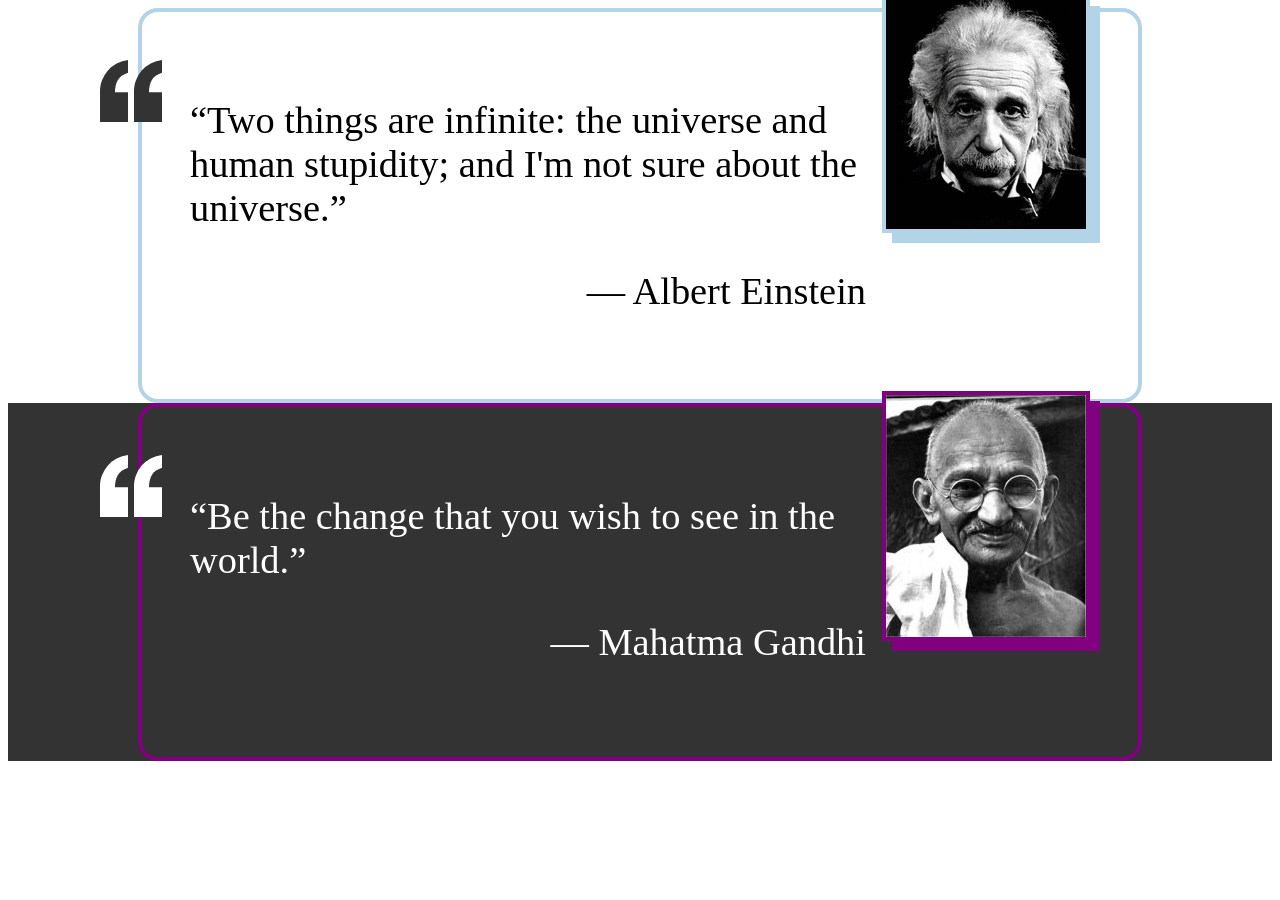
<file: week11/index.html>
<!DOCTYPE html>
<html lang="en">
<head>
    <meta charset="UTF-8">
    <meta name="viewport" content="width=device-width, initial-scale=1.0">
    <title>Document</title>
    <link rel="stylesheet" href="styles.css">
</head>
<body>
    <div class="quote-card">
        <div class="quote-card__quote">
            <p>“Two things are infinite: the universe and human stupidity; and I'm not sure about the universe.”</p>
            <p class="quote-card__quote-author">― Albert Einstein</p>
        </div>
        <div class="quote-card__author-image">
            <img src="albert.jpg" alt="Albert Einstein" />
        </div>
    </div>
    <div class="dark-section">
        <div class="quote-card">
            <div class="quote-card__quote">
                <p>“Be the change that you wish to see in the world.”</p>
                <p class="quote-card__quote-author">― Mahatma Gandhi</p>
            </div>
            <div class="quote-card__author-image">
                <img src="gandhi.jpg" alt="Mahatma Gandhi" />
            </div>
        </div>
    </div>
</body>
</html>
</file>
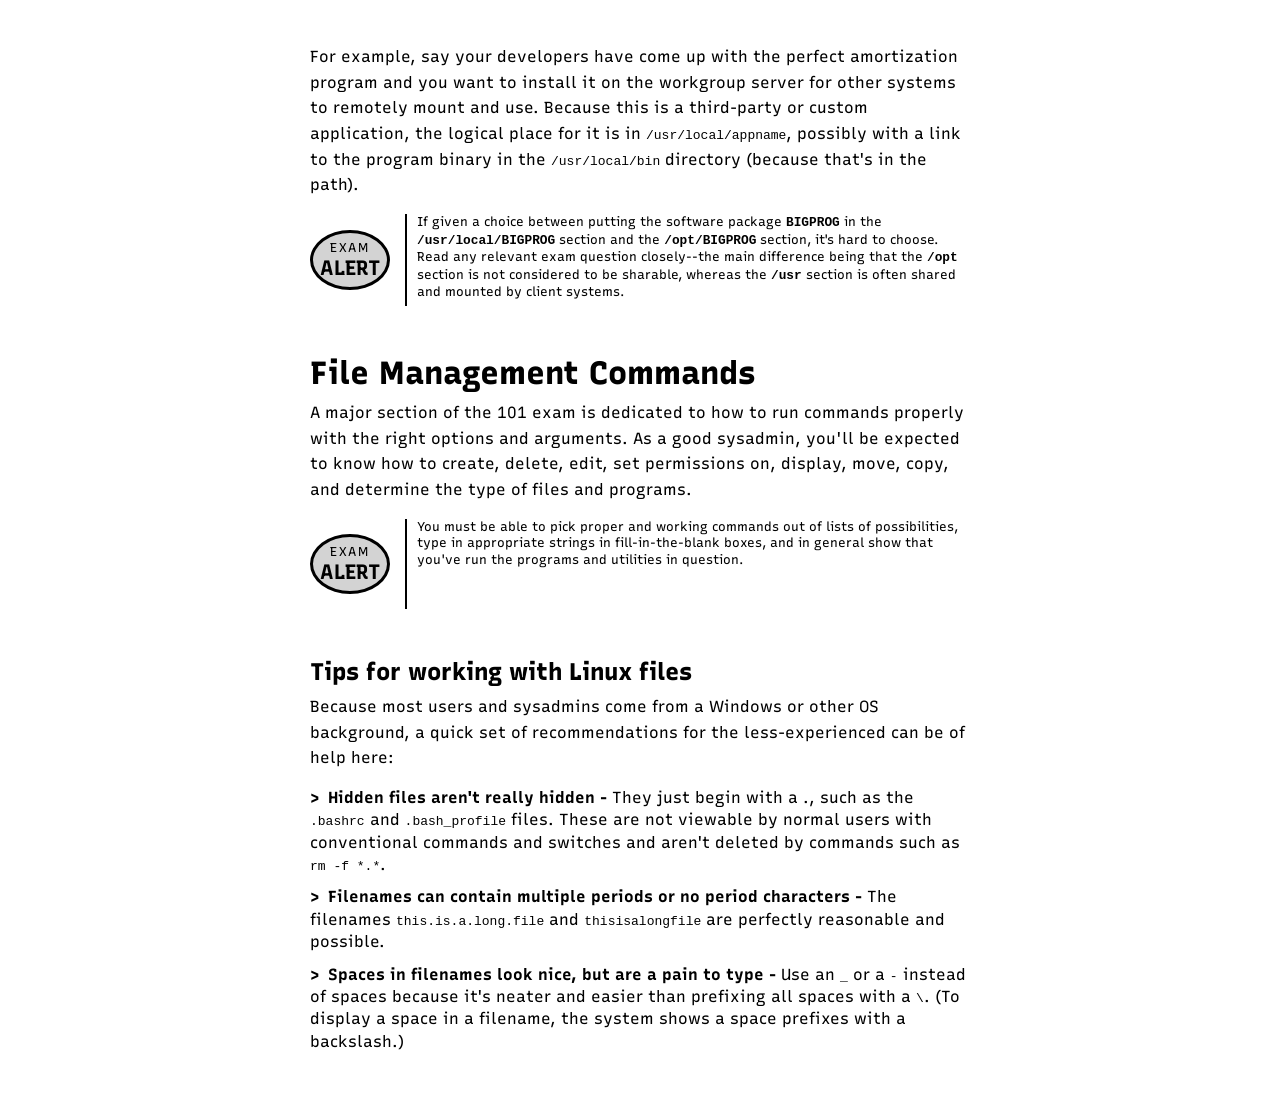
<file: week12/index.html>
<!DOCTYPE html>
<html lang="en">
<head>
    <meta charset="UTF-8">
    <meta name="viewport" content="width=device-width, initial-scale=1.0">
    <title>Document</title>
    <link rel="stylesheet" href="style.css">
</head>
<body>
    <main class="textbook-page">
        <p>
        For example, say your developers have come up with the perfect amortization program and you want to
        install it on the workgroup server for other systems to remotely mount and use. Because this is a 
        third-party or custom application, the logical place for it is in <code>/usr/local/appname</code>, possibly with
        a link to the program binary in the <code>/usr/local/bin</code> directory (because that's in the path).
        </p>

        <section class="alert">
            <div class="alert__icon">
                <span class="icon__exam-text">Exam</span>
                <span class="icon__alert-text">Alert</span>
            </div>
            <div class="alert__description">
                If given a choice between putting the software package <code><strong>BIGPROG</strong></code> in the <code><strong>/usr/local/BIGPROG</strong></code>
                section and the <code><strong>/opt/BIGPROG</strong></code> section, it's hard to choose. Read any relevant exam question
                closely--the main difference being that the <code><strong>/opt</strong></code> section is not considered to be sharable,
                whereas the <code><strong>/usr</strong></code> section is often shared and mounted by client systems.
            </div>
        </section>

        <h1>File Management Commands</h1>
        <p>
            A major section of the 101 exam is dedicated to how to run commands properly with the right 
            options and arguments. As a good sysadmin, you'll be expected to know how to create, delete, 
            edit, set permissions on, display, move, copy, and determine the type of files and programs.
        </p>

        <section class="alert">
            <div class="alert__icon">
                <span class="icon__exam-text">Exam</span>
                <span class="icon__alert-text">Alert</span>
            </div>
            <div class="alert__description">
                You must be able to pick proper and working commands out of lists of possibilities, type 
                in appropriate strings in fill-in-the-blank boxes, and in general show that you've run the 
                programs and utilities in question.
            </div>
        </section>

        <h2>Tips for working with Linux files</h2>
        <p>
            Because most users and sysadmins come from a Windows or other OS background, a quick set of 
            recommendations for the less-experienced can be of help here:
        </p>

        <ul class="tips-list">
            <li>
                <span class="bullet">></span> <strong>Hidden files aren't really hidden -</strong> They just begin with a ., such as the <code>.bashrc</code> and 
                <code>.bash_profile</code> files. These are not viewable by normal users with conventional commands and
                switches and aren't deleted by commands such as <code>rm -f *.*</code>.
            </li>
            <li>
                <span class="bullet">></span> <strong>Filenames can contain multiple periods or no period characters -</strong> The filenames <code>this.is.a.long.file</code>
                and <code>thisisalongfile</code> are perfectly reasonable and possible.
            </li>
            <li>
                <span class="bullet">></span> <strong>Spaces in filenames look nice, but are a pain to type -</strong> Use an <code>_</code> or a <code>-</code> instead of spaces because it's
                neater and easier than prefixing all spaces with a <code>\</code>. (To display a space in a filename, the system shows
                a space prefixes with a backslash.)
            </li>
        </ul>
    </main>
</body>
</html>
</file>
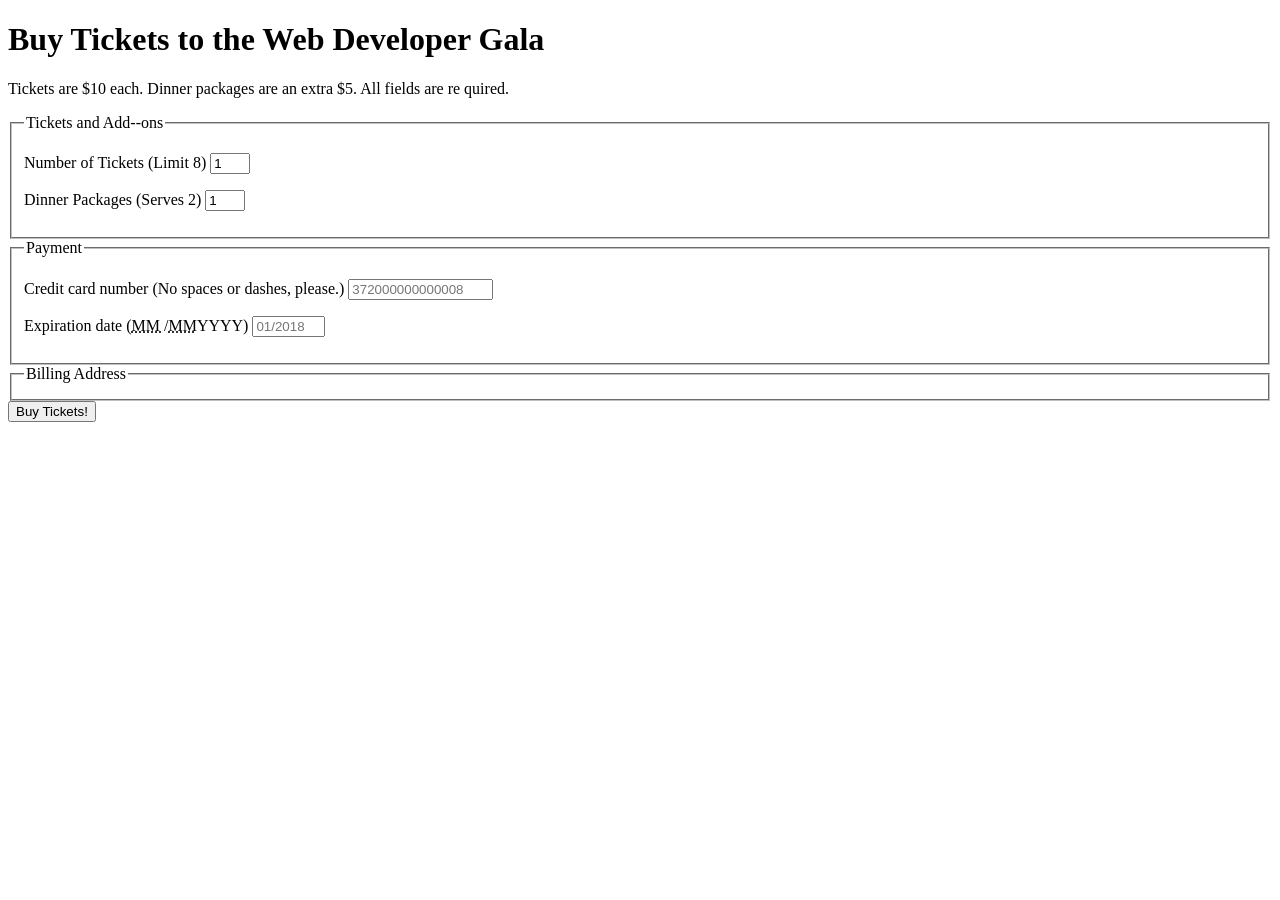
<file: quiz.html>
<!DOCTYPE html>
<html lang="en">
<head>
    <meta charset="UTF-8">
    <meta name="viewport" content="width=device-width, initial-scale=1.0">
    <title>Document</title>
    <link rel="stylesheet" href="quiz.css">
</head>
<body>
    <form method="GET" action="/processor">
    <h1>Buy Tickets to the Web Developer Gala</h1>
    <p>Tickets are $10 each. Dinner packages are an extra $5. All fields are re
        quired.</p>
    <fieldset title="fieldset1">
        <legend>Tickets and Add-­‐ons</legend>
        <p>
            <label for="quantity">Number of Tickets</label>
            <span class="help">Limit 8</span>
            <input type="number" value="1" name="quantity" id="quantity" ste p="1" min="1" max="8" required>
        </p>
        <p>
            <label for="quantity">Dinner Packages</label>
            <span class="help">Serves 2</span>
            <input type="number" value="1" name="quantity" id="quantity" ste p="1" min="1" max="8">
        </p>
    </fieldset>
    <fieldset title="fieldset2">
        <legend>Payment</legend>
        <p>
            <label for="ccn">Credit card number</label>
            <span class="help">No spaces or dashes, please.</span>
            <input type="text" id="ccn" name="ccn" placeholder="3720000000
00008" maxlength="16" size="16" required>
        </p>
        <p>
            <label for="expiration">Expiration date</label>
            <span class="help"><abbr title="Two-­‐
digit month">MM </abbr>/<abbr title="Four-­‐
digit Year">MM</abbr>YYYY</span>
            <input type="text" id="expiration" name="expiration" placeholder="
01/2018" maxlength="7" size="7" required>
        </p>
    </fieldset>
    <fieldset title="fieldset3">
        <legend>Billing Address</legend>
        <p>
            <label for="name">Name</label>
            <input type="text" id="name" name="name" placeholder="ex: John
Q. Public" size="40" required>
        </p>
        <p>
            <label for="street_address">Street Address</label>
            <input type="text" id="name" name="name" placeholder="ex: 1234
5 Main Street, Apt 23" size="40">
        </p>
        <p>
            <label for="city">City</label>
            <input type="text" id="city" name="city" placeholder="ex: Anytown
">
        </p>
        <p>
            <label for="state">State</label>
            <input type="text" id="state" name="state" placeholder="CA" maxle ngth="2" pattern="[A-­‐W]{2}" size="2">
        </p>
        <p>
            <label for="zip">ZIP</label>
            <input type="text" id="zip" name="zip" placeholder="12345" maxle ngth="5" pattern="0-­‐9{5}" size="5">
        </p>
    </fieldset>
    <button type="submit">Buy Tickets!</button>
</form>
</body>
</html>
</file>
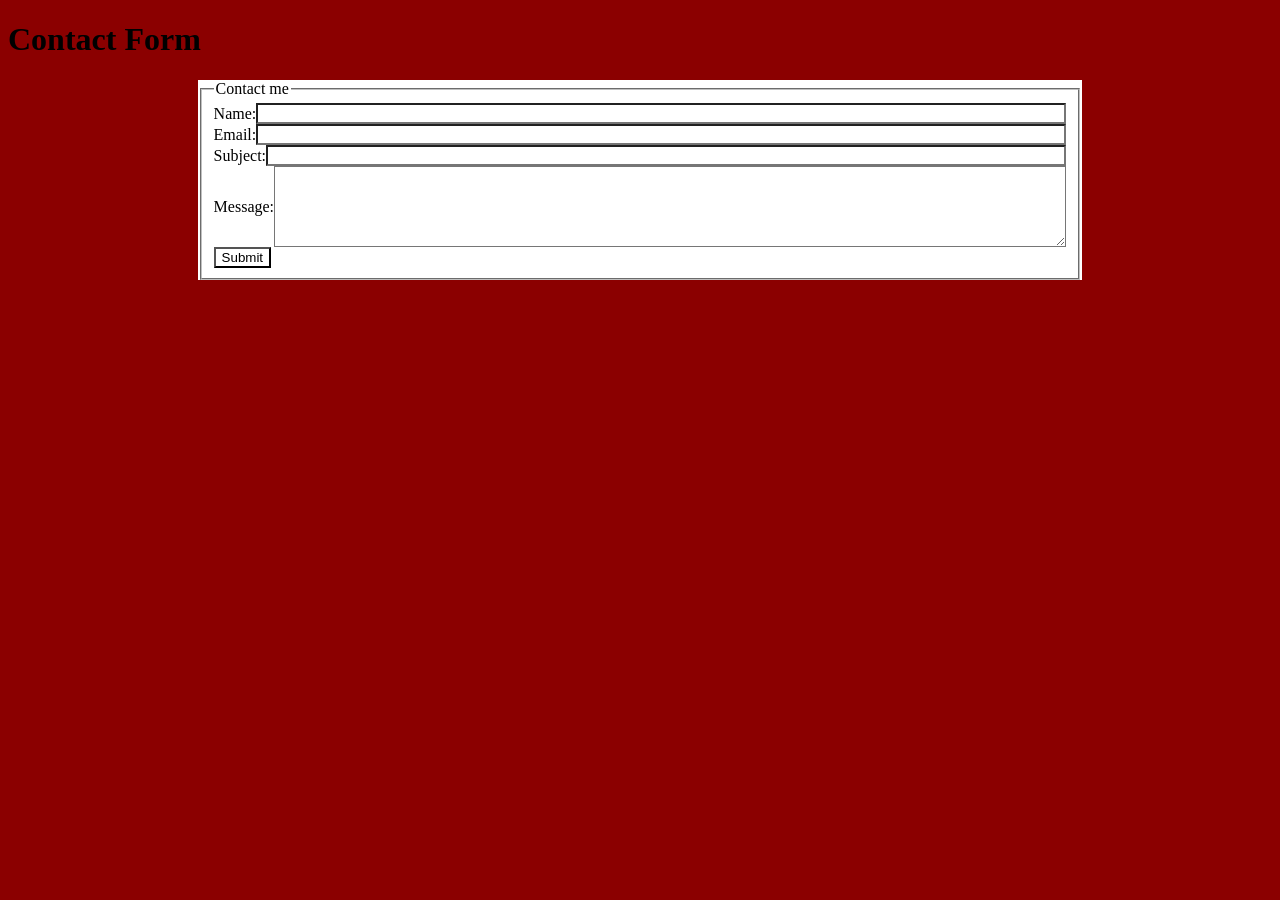
<file: scss-demo.html>
<!doctype html>
      <html>
      
      <head>
          <meta charset="utf-8">
          <title>Scss Demo</title>
          <meta name="viewport" content="width=device-width, initial-scale=1">
          <link rel="stylesheet" type="text/css" href="styles.css">
      </head>
      
      <body>
          <h1>Contact Form</h1>
          <form method="post" action="#" id="contactform">
              <fieldset>
                  <legend>Contact me</legend>
                  <div>
                      <label for="name">Name:</label>
                      <input type="text" name="name" id="name" size="50">
                  </div>
                  <div>
                      <label for="email">Email:</label>
                      <input type="email" name="email" id="email" size="50">
                  </div>
                  <div>
                      <label for="subject">Subject:</label>
                      <input type="text" name="subject" id="subject" size="50">
                  </div>
                  <div>
                      <label for="message"> Message:</label>
                      <textarea name="message" id="message" cols="50" rows="5"></textarea>
                  </div>
                  <input type="submit" value="Submit">
              </fieldset>
          </form>
      </body>
      
      </html>
</file>
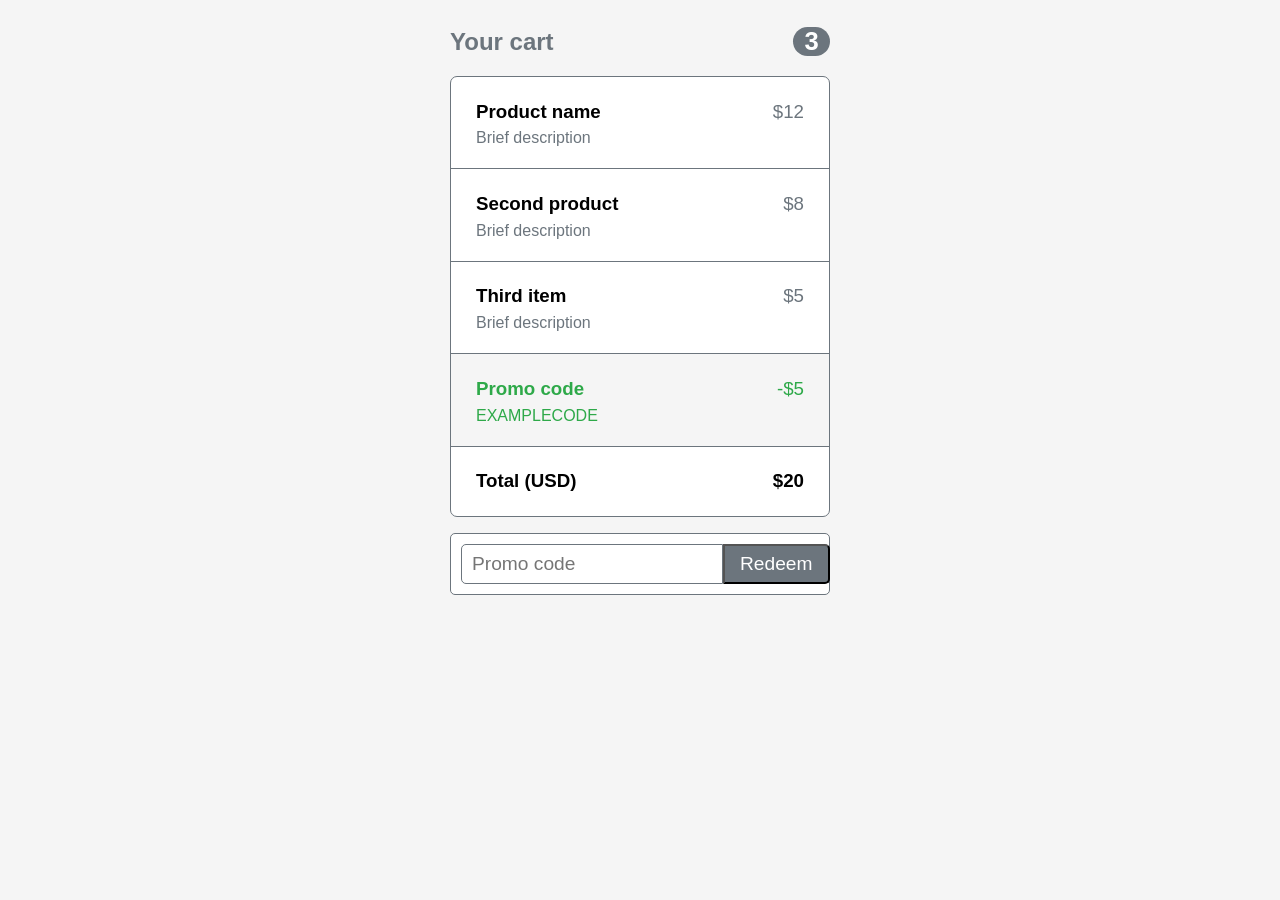
<file: week6/component.html>
<!DOCTYPE html>
<html lang="en">
<head>
    <meta charset="UTF-8">
    <meta name="viewport" content="width=device-width, initial-scale=1.0">
    <title>Document</title>
    <link href="component.css" rel="stylesheet">
</head>
<body>
    <aside class="cart">
        <header class="cart__header">
            <h1 class="cart__title">Your cart</h1>
            <span class="cart__quantity">3</span>
        </header>

        <ul class="cart__items">
            <li class="cart__item">
                <div class="item__header">
                    <h3 class="item__name">Product name</h3>
                    <p class="item__price">$12</p>
                </div>
                <p class="item__description">Brief description</p>
            </li>
            <li class="cart__item">
                <div class="item__header">
                    <h3 class="item__name">Second product</h3>
                    <p class="item__price">$8</p>
                </div>
                <p class="item__description">Brief description</p>
            </li>
            <li class="cart__item">
                <div class="item__header">
                    <h3 class="item__name">Third item</h3>
                    <p class="item__price">$5</p>
                </div>
                <p class="item__description">Brief description</p>
            </li>
            <li class="cart__discount">
                <div class="discount__header">
                    <h3 class="discount__name">Promo code</h3>
                    <p class="item__price">-$5</p>
                </div>
                <p class="item__description">EXAMPLECODE</p>
            </li>
            <li class="cart__total">
                <h3 class="total__name">Total (USD)</h3>
                <p class="total__price">$20</p>
            </li>
        </ul>

        <form class="promo">
            <input type="text" placeholder="Promo code" class="promo__input">
            <button class="promo__button" type="submit">Redeem</button>
        </form>
    </aside>
</body>
</html>
</file>
<file: week11/styles.css>
:root {
  --max-width: 900px;
  --min-width: 300px;
  --preferred-width: 80%;
  --quoteColor: #b3d4e6;
}

.quote-card {
  border-radius: 20px;
  border: 4px solid var(--quoteColor);
  width: clamp(var(--min-width), var(--preferred-width), var(--max-width));
  margin: 0 auto;
  display: flex;
  padding: 3em;
  gap: 1em;
}
.quote-card__quote {
  position: relative;
  --fluid-type-min: 1.2rem;
  --fluid-type-target: 2.5vw;
  --fluid-type-max: 2.4rem;
}
.quote-card__quote p {
  filter: brightness(var(--brightness, 100%));
}
.quote-card__quote::before {
  --quoteSize: 62px;
  background-image: url("data:image/svg+xml;charset=utf-8,%3Csvg xmlns='http://www.w3.org/2000/svg' viewBox='0 0 20.458 20.544'%3E%3Cpath fill='%23333' d='M11.37 20.544v-9.792c-.043-1.408.16-2.73.607-3.968a10.31 10.31 0 0 1 1.889-3.265 10.414 10.414 0 0 1 2.912-2.336 10.382 10.382 0 0 1 3.68-1.184v4.224c-1.622.556-2.731 1.376-3.328 2.464-.598 1.089-.896 2.423-.896 4h4.224v9.856H11.37zm-11.364 0v-9.792c-.043-1.408.16-2.73.608-3.968A10.311 10.311 0 0 1 2.502 3.52a10.414 10.414 0 0 1 2.912-2.336A10.369 10.369 0 0 1 9.094 0v4.224C7.472 4.779 6.363 5.6 5.766 6.688c-.598 1.089-.896 2.423-.896 4h4.224v9.856H.006z'/%3E%3C/svg%3E");
  content: "";
  height: var(--quoteSize);
  width: var(--quoteSize);
  position: absolute;
  left: -90px;
  top: 0;
  filter: brightness(var(--brightness, 100%));
}
.quote-card__quote-author {
  text-align: right;
}
@media (max-width: 680px) {
  .quote-card__author-image {
    align-self: flex-end;
  }
}
.quote-card__author-image img {
  position: relative;
  top: -4em;
  border: 4px solid var(--quoteColor);
  box-shadow: 10px 10px 0 var(--quoteColor);
}
@media (max-width: 680px) {
  .quote-card__author-image img {
    border-radius: 100%;
    box-shadow: initial;
    width: 80px;
  }
}

.dark-section {
  --brightness: 500%;
  background-color: #333;
  color: white;
}
.dark-section .quote-card {
  --quoteColor: purple;
}

h1, h2, h3, h4, h5, h6, p {
  font-size: clamp(var(--fluid-type-min, 1rem), 1rem + var(--fluid-type-target, 3vw), var(--fluid-type-max, 1.3rem));
}

/*# sourceMappingURL=styles.css.map */
</file>
<file: week12/style.css>
@import url("https://fonts.googleapis.com/css2?family=Recursive:slnt,wght,CASL,CRSV,MONO@-15..0,300..800,0..1,0..1,0..1&display=swap");

:root {
  --mono: "MONO" 0; /* Monospace: Sans (natural-width) or Mono (fixed-width) */
  --casl: "CASL" 0; /* Casual: Linear to Casual */
  --wght: 400; /* Weight: Light to ExtraBlack; usually set with `font-weight` */
  --slnt: 0deg; /* Slant: 0 to -15 degrees, auto cursive at -14 */
  --crsv: "CRSV" 0; /* Cursive: always roman (0), auto substitution (.5), or always cursive (1) */
}

* {
    font-weight: var(--wght);
    font-style: oblique var(--slnt);
    font-variation-settings: var(--mono), var(--casl), var(--crsv);
}

body {
    display: flex;
    justify-content: center;
    font-family: "Recursive", sans-serif;
    padding: 20px;
}

.textbook-page {
    max-width: 66ch;
}

/* Wasn't able to completely recreate the fonts used in the textbook because I was exclusively using the Recursive font, 
   as the reading directed. In particular, the p fonts were serif and difficult to replicate. */

h1, h2 {
    --wght: 800;
    --casl: "CASL" 0; 
    line-height: 1.1;
    margin-bottom: -7px;
}

p {
    line-height: 1.6;
    --casl: "CASL" 0;
}

code {
    --mono: "MONO" 1;
}

strong {
    --wght: 700;
}

.alert {
    display: flex;
    align-items: center;
    gap: 15px;
    min-height: 90px;
    margin-bottom: 50px;

    .alert__icon {
        max-width: 100px;
        max-height: 100px;
        border-radius: 50%;
        border: 3px solid black;
        background-color: lightgray;
        text-transform: uppercase;
        padding: 7px;
        display: flex;
        flex-direction: column;
        align-items: center;

        .icon__exam-text {
            font-size: 0.8rem;
            letter-spacing: 0.12em;
        }

        .icon__alert-text {
            --wght: 700;
            font-size: 1.3rem;
        }
    }

    .alert__description {
        border-left: 2px solid black;
        padding: 0px 5px 5px 10px;
        align-self: stretch;
        font-size: 0.80rem;
        line-height: 1.3;
    }
}

.tips-list {
    list-style: none;
    padding-left: 0px;

    .bullet {
        font-weight: bold;
        margin-right: 3px;
    }

    li {
        line-height: 1.4;
        margin-bottom: 10px;
    }
}
</file>
<file: quiz.css>
.help::before {
    content: "(";
}

.help::after {
    content: ")";
}

fieldset:nth-of-type(n+3) p {
    display: none;
}
</file>
<file: styles.css>
body {
  background-color: darkred;
}

fieldset > div {
  display: -webkit-box;
  display: -webkit-flex;
  display: -ms-flexbox;
  display: flex;
  -webkit-flex-flow: row wrap;
  -ms-flex-flow: row wrap;
  flex-flow: row wrap;
  align-items: center;
}

#contactform {
  background-color: white;
  width: 70%;
  max-width: 900px;
  margin-left: auto;
  margin-right: auto;
}
#contactform input, #contactform textarea {
  background-color: white;
  flex: 2;
}
@media (max-width: 20em) {
  #contactform {
    width: 90%;
    max-width: 700px;
    margin-left: auto;
    margin-right: auto;
  }
  #contactform input, #contactform textarea {
    width: 100%;
    flex: none;
  }
  #contactform div {
    display: -webkit-box;
    display: -webkit-flex;
    display: -ms-flexbox;
    display: flex;
    -webkit-flex-flow: column nowrap;
    -ms-flex-flow: column nowrap;
    flex-flow: column nowrap;
  }
}

#content {
  width: 90%;
  max-width: 960px;
  margin-left: auto;
  margin-right: auto;
}

/*# sourceMappingURL=styles.css.map */
</file>
<file: week6/component.css>
body {
  background-color: whitesmoke;
}

.cart {
  max-width: 380px;
  font-family: Arial, Helvetica, sans-serif;
  margin: 0 auto;
}
.cart .cart__header {
  display: flex;
  justify-content: space-between;
  align-items: center;
  color: #6c757d;
}
.cart .cart__header .cart__quantity {
  background-color: #6c757d;
  color: white;
  width: 37px;
  border-radius: 15px;
  font-size: 1.6em;
  font-weight: bold;
  text-align: center;
}
.cart .cart__items {
  margin-top: 0px;
  background-color: white;
  border: 1px solid #6c757d;
  border-radius: 7px;
  padding: 0;
}
.cart .cart__items .cart__item, .cart .cart__items .cart__discount {
  list-style: none;
  border-bottom: 1px solid #6c757d;
  padding: 5px 25px;
}
.cart .cart__items .cart__item .item__header, .cart .cart__items .cart__item .discount__header, .cart .cart__items .cart__discount .item__header, .cart .cart__items .cart__discount .discount__header {
  display: flex;
  justify-content: space-between;
  align-items: center;
}
.cart .cart__items .cart__item .item__description, .cart .cart__items .cart__discount .item__description {
  margin-top: -12px;
  color: #6c757d;
}
.cart .cart__items .cart__discount {
  color: #2ea949;
  background-color: whitesmoke;
}
.cart .cart__items .cart__discount .item__description, .cart .cart__items .cart__discount .item__price {
  color: #2ea949;
}
.cart .cart__items {
  /* these are outside of their respective item containers so I can style
   them at the same time */
}
.cart .cart__items .item__price, .cart .cart__items .total__price {
  color: #6c757d;
  /* same size as h3 font size */
  font-size: 1.17em;
}
.cart .cart__items .cart__total {
  display: flex;
  justify-content: space-between;
  align-items: center;
  padding: 5px 25px;
  list-style: none;
}
.cart .cart__items .cart__total .total__price {
  color: black;
  font-weight: 600;
}
.cart .promo {
  background-color: white;
  height: 40px;
  border: 1px solid #6c757d;
  border-radius: 5px;
  padding: 10px;
  display: flex;
}
.cart .promo .promo__input {
  flex-grow: 2;
  border: 1px solid #6c757d;
  border-radius: 5px;
  border-top-right-radius: 0;
  border-bottom-right-radius: 0;
  font-size: 1.2em;
  color: #6c757d;
  padding: 10px;
}
.cart .promo .promo__button {
  flex-grow: 1;
  background-color: #6c757d;
  border-radius: 5px;
  border-top-left-radius: 0;
  border-bottom-left-radius: 0;
  font-size: 1.2em;
  color: white;
  padding: 0px 15px;
}

/*# sourceMappingURL=component.css.map */
</file>
